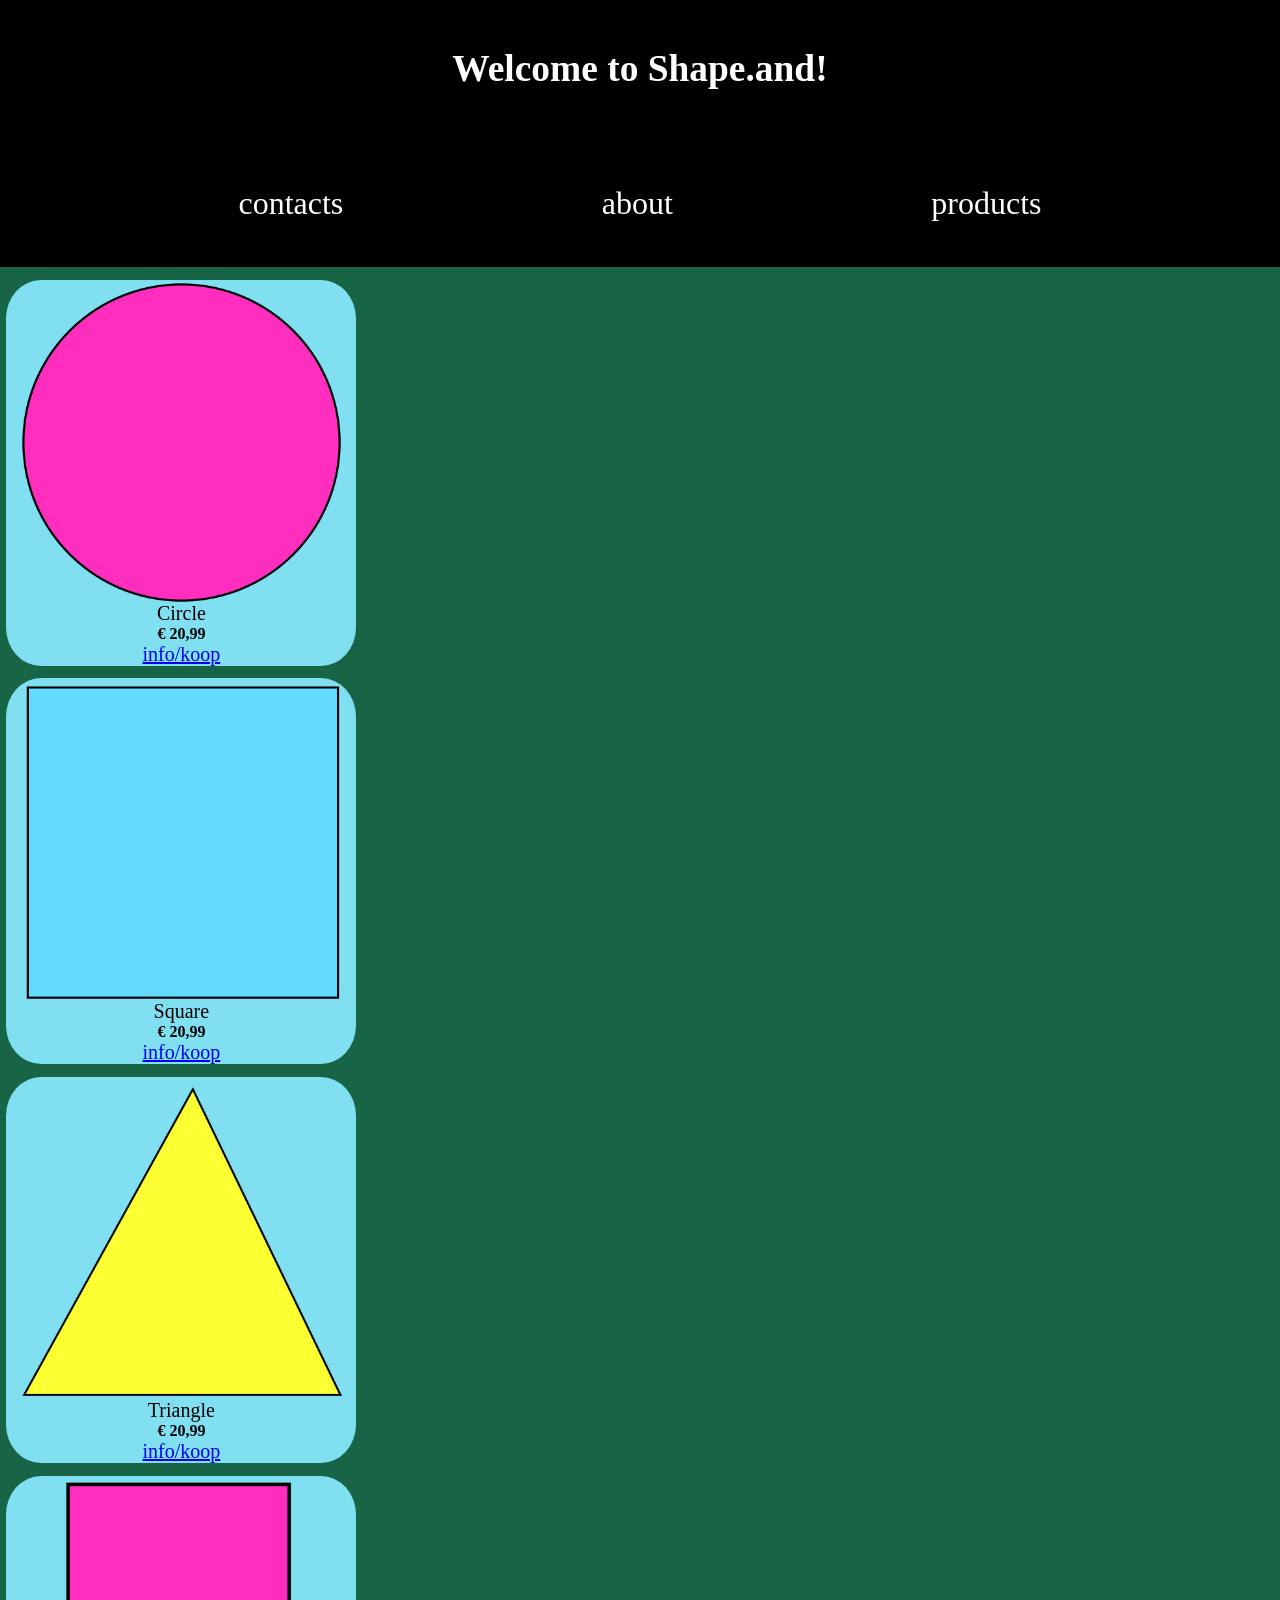
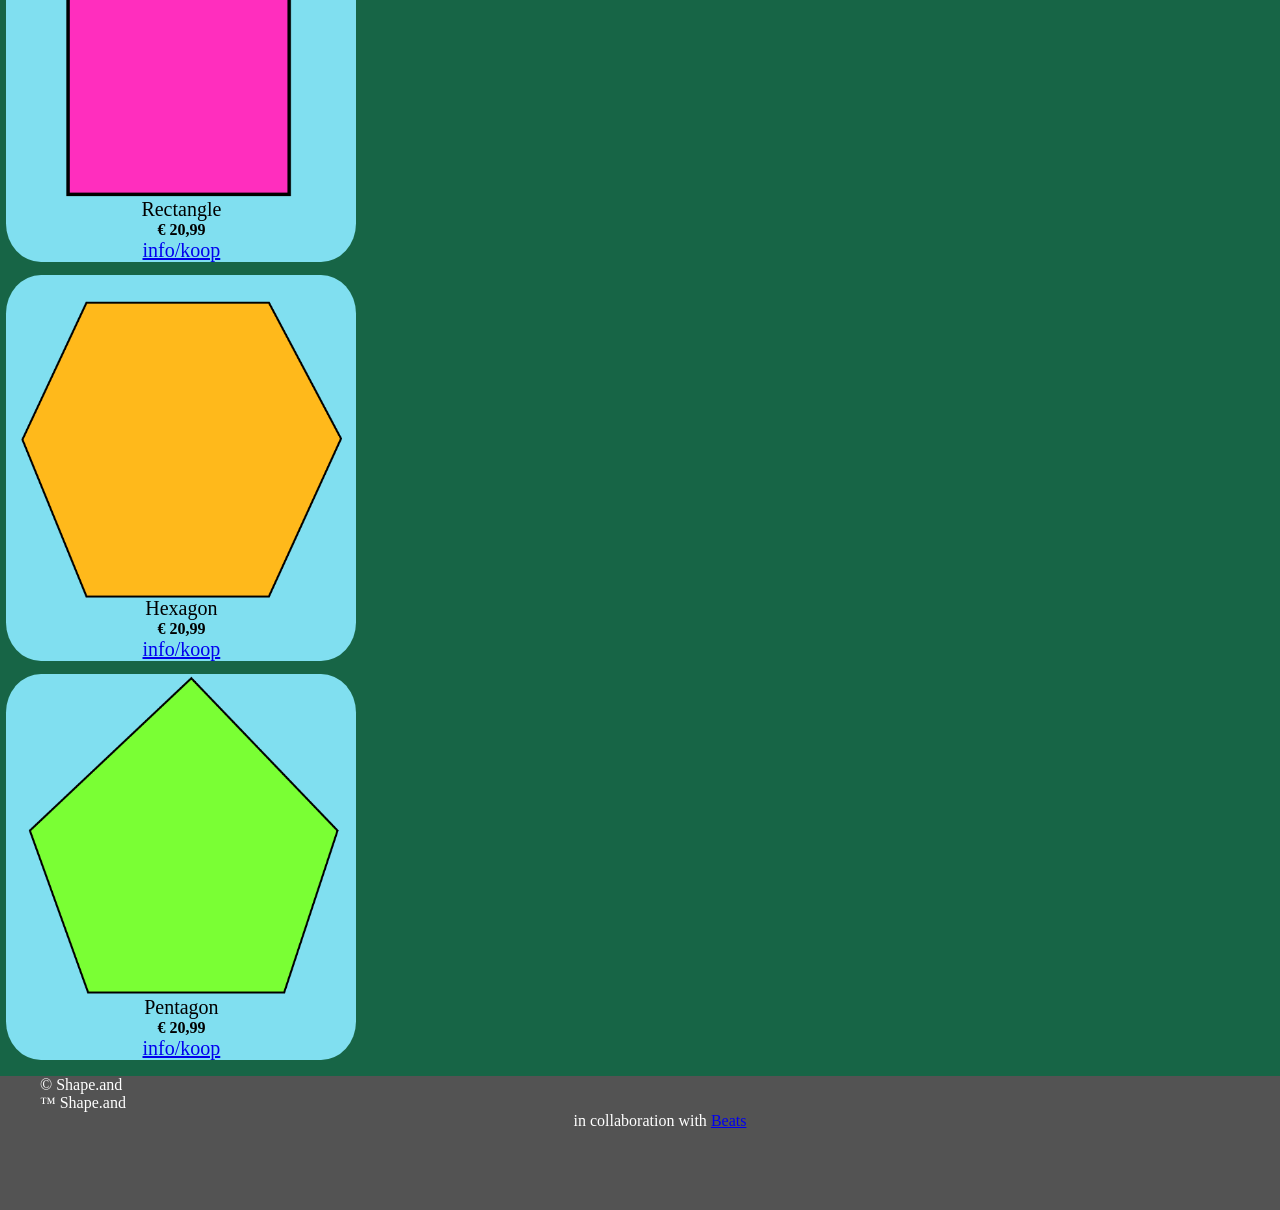
<file: workshops/mijn_webshop/index.html>
<!doctype html>
<html lang="nl">
  <head>
    <meta charset="UTF-8" />
    <meta name="viewport" content="width=device-width, initial-scale=1.0" />
    <title>Shapes.inc</title>
    <link rel="stylesheet" href="style.css" />
  </head>
  <body>
    <div id="container">
      <div id="head">
        <h3>Welcome to Shape.and!</h3>
        <div class="menu">
          <ul>
          <li>contacts </li>
          <li>about </li>
          <li>products </li>
          </ul>
        </div>
      </div>

      <div id="producten">
        <div class="content">
          <img src="images/1x/circle.png" alt="Circle" />
          <div class="name">Circle</div>
          <div class="price">&euro; 20,99</div>
          <div class="info_koop"><a href="detail.html">info/koop</a></div>
        </div>

        <div class="content">
          <img src="images/1x/square.png" alt="Square" />
          <div class="name">Square</div>
          <div class="price">&euro; 20,99</div>
          <div class="info_koop"><a href="detail.html">info/koop</a></div>
        </div>

        <div class="content">
          <img src="images/1x/triangle.png" alt="Circle" />
          <div class="name">Triangle</div>
          <div class="price">&euro; 20,99</div>
          <div class="info_koop"><a href="detail.html">info/koop</a></div>
        </div>

        <div class="content">
          <img src="images/1x/rectangle.png" alt="Circle" />
          <div class="name">Rectangle</div>
          <div class="price">&euro; 20,99</div>
          <div class="info_koop"><a href="detail.html">info/koop</a></div>
        </div>

        <div class="content">
          <img src="images/1x/hexagon.png" alt="Circle" />
          <div class="name">Hexagon</div>
          <div class="price">&euro; 20,99</div>
          <div class="info_koop"><a href="detail.html">info/koop</a></div>
        </div>

        <div class="content">
          <img src="images/1x/pentagon.png" alt="Circle" />
          <div class="name">Pentagon</div>
          <div class="price">&euro; 20,99</div>
          <div class="info_koop"><a href="detail.html">info/koop</a></div>
        </div>

        
        
      </div>

      <div id="footer">
        <ul>
          <!-- if you want to use lists then you need to put li by the text you want to list -->
        <li> &copy; Shape.and</li>
        <li>&trade; Shape.and</li>
        <div class="collab"><li>in collaboration with <a href="#">Beats</a></li></div>
        
      </ul>

      </div>
    </div>
  </body>
</html>
</file>
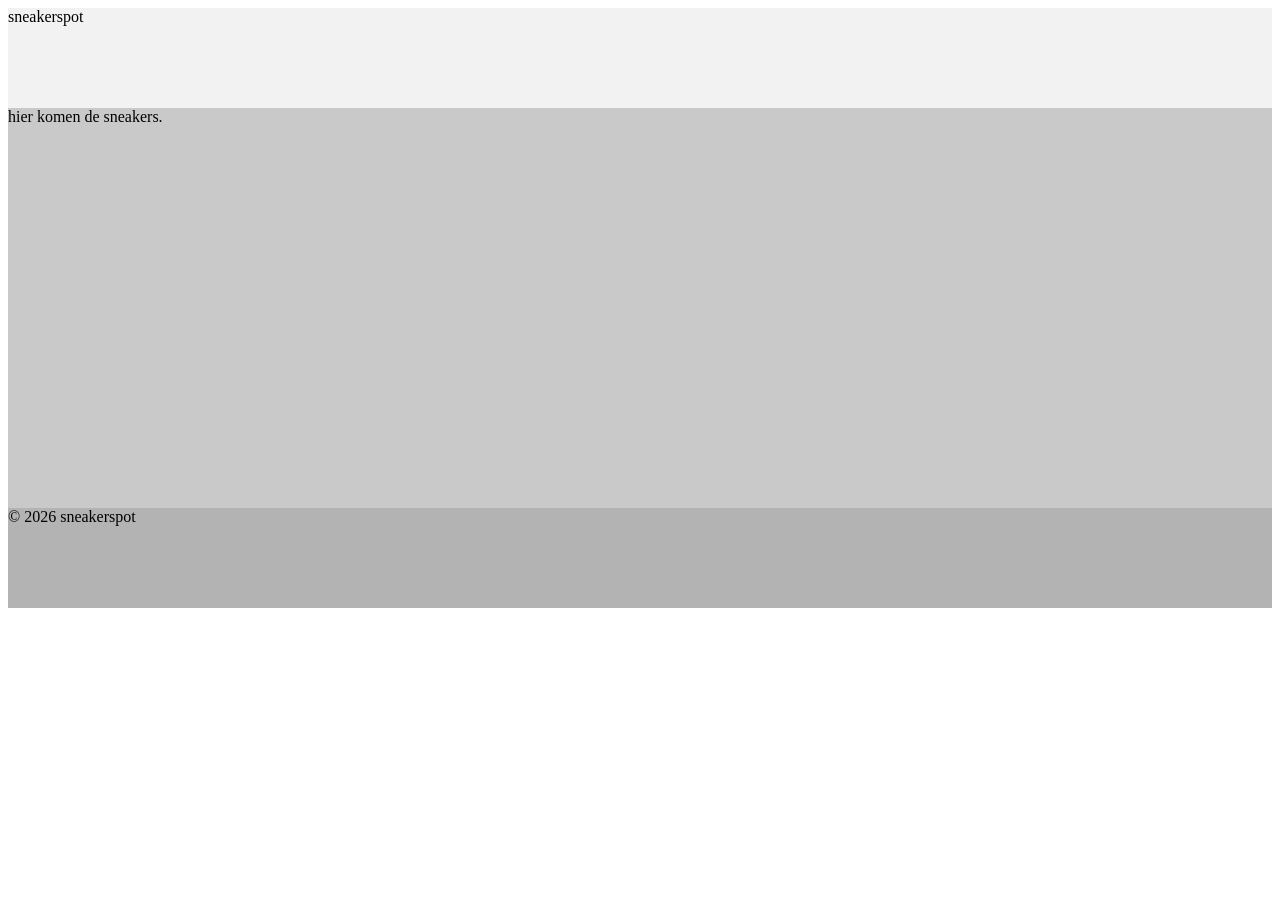
<file: workshops/workshop_3/index.html>
<!DOCTYPE html>
<html lang="nl">

<head>

    <!-- charset is telling the website wich characters set it has to use -->
    <meta charset="UTF-8">
    <!-- meta data is data about data -->
     <!-- the name atribute is to specifie the name of the meta data  -->
      <!-- content gives value to the associated name atribute  -->
    <meta name="viewport" content="width=device-width, initial-scale=1.0">
    <title>Sneakerspot</title>
    <link rel="stylesheet" href="style.css">

</head>

<head>
    <body>
        <div id="container">
            <div id="header">sneakerspot</div> <!-- einde header -->
            <div id="content">hier komen de sneakers.</div> <!-- einde content -->
            <div id="footer">&copy; 2026 sneakerspot</div> <!-- einde footer-->
        </div>
    </body>
</head>
</html>
</file>
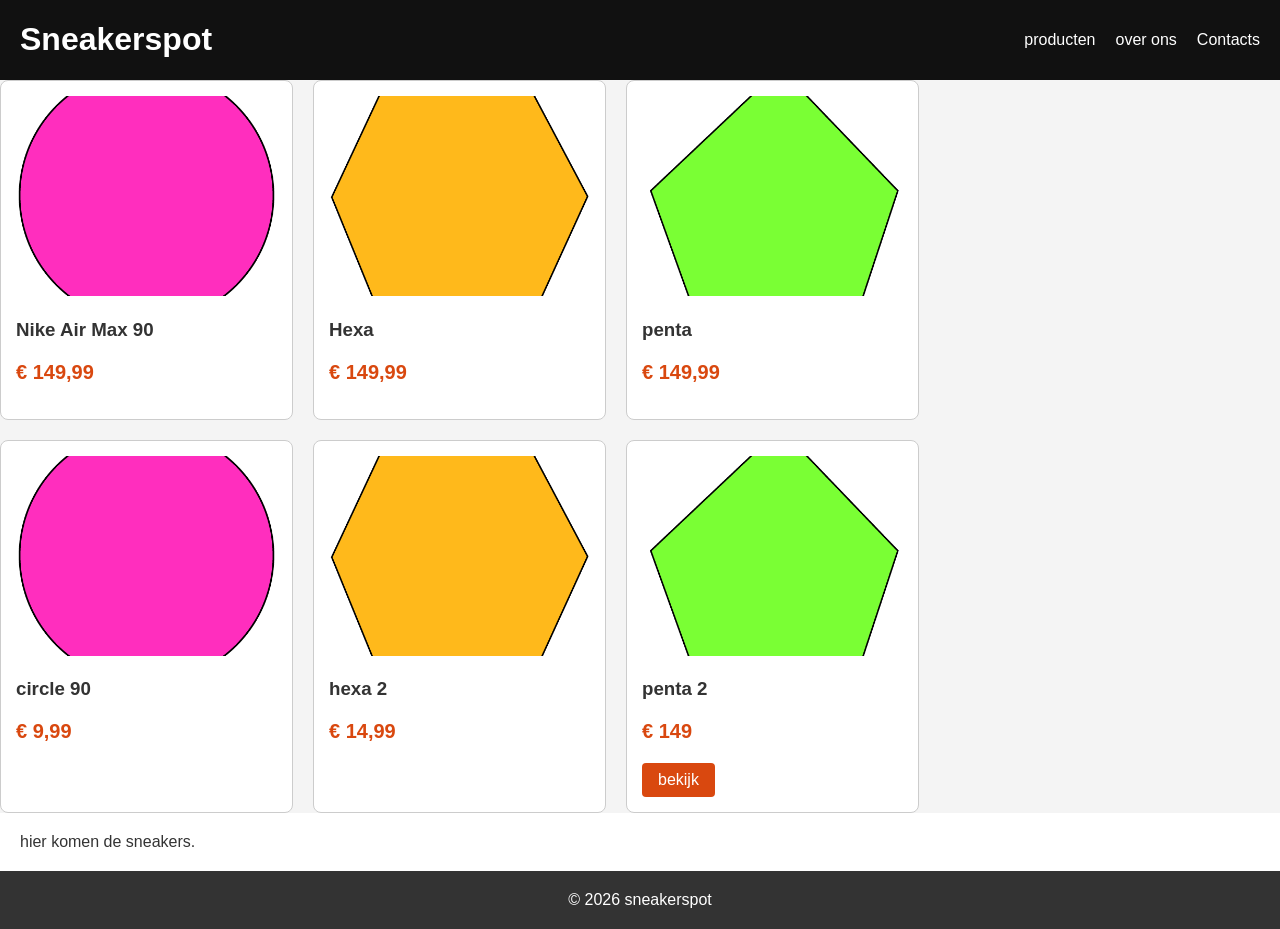
<file: workshops/workshop_6/index.html>
<!DOCTYPE html>
<html lang="nl">

<head>

    <!-- charset is telling the website wich characters set it has to use -->
    <meta charset="UTF-8">
    <!-- meta data is data about data -->
     <!-- the name atribute is to specifie the name of the meta data  -->
      <!-- content gives value to the associated name atribute  -->
    <meta name="viewport" content="width=device-width, initial-scale=1.0">
    <title>Sneakerspot</title>
    <link rel="stylesheet" href="style.css">

</head>

<head>
    <body>

        <div id="header">
            <h1>Sneakerspot</h1>
            <ul id="menu">
                <li><a href="voorbeeld.html">producten</a></li>
                <li><a href="#"></a>over ons</li>
                <li><a href="#"></a>Contacts</li>
            </ul>
        </div> <!-- einde header -->

        <div class="container">

             

              <div class="product">
        <img src="images/1x/circle.png" alt="Nike Air Max 90">
        <h3>Nike Air Max 90</h3>
        <p class="prijs">&euro; 149,99</p>
    </div>

      <div class="product">
        <img src="images/1x/hexagon.png" alt="Nike Air Max 90">
        <h3>Hexa</h3>
        <p class="prijs">&euro; 149,99</p>
    </div>

      <div class="product">
        <img src="images/1x/pentagon.png" alt="Nike Air Max 90">
        <h3>penta</h3>
        <p class="prijs">&euro; 149,99</p>
    </div>

     <div class="product">
        <img src="images/1x/circle.png" alt="Nike Air Max 90">
        <h3>circle  90</h3>
        <p class="prijs">&euro; 9,99</p>
    </div>

      <div class="product">
        <img src="images/1x/hexagon.png" alt="Nike Air Max 90">
        <h3>hexa 2</h3>
        <p class="prijs">&euro; 14,99</p>
    </div>

      <div class="product">
        <img src="images/1x/pentagon.png" alt="Nike Air Max 90">
        <h3>penta 2</h3>
        <p class="prijs">&euro; 149</p>
        <a href="voorbeeld.html" class="knop">bekijk</a>
    </div>

           
        
        </div>
    <div id="content">hier komen de sneakers.</div> <!-- einde content -->
            <div id="footer">&copy; 2026 sneakerspot</div> <!-- einde footer-->

    </body>
</head>
</html>
</file>
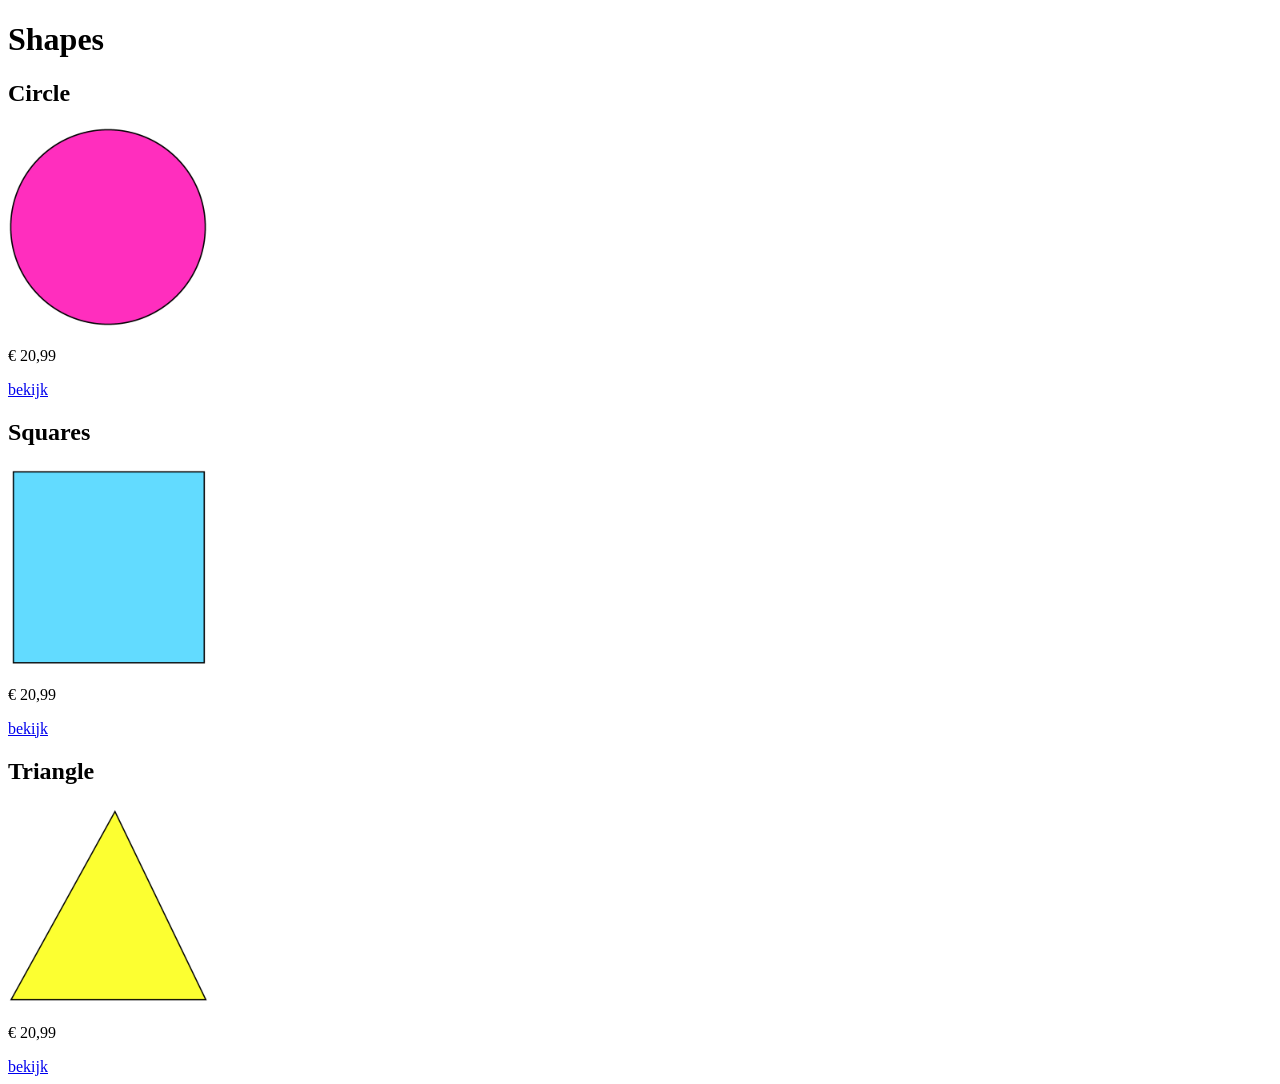
<file: workshops/workshops_2/index.html>
<!DOCTYPE html>
<html lang="nl">
<head>
    <meta charset="UTF-8">
    <meta name="viewport" content="width=device-width, initial-scale=1.0">
    <title>Shapes</title>
</head>
<body>

    <h1>Shapes</h1>

    <h2>Circle</h2>
    <img src="images/1x/circle.png" alt="Circle"width="200">
    <!-- bij de euro hier is een & symbol volgd met de woord euro -->
     <!-- dit denk ik maakt het zodat het euro symbol komt te voren -->
    <p>&euro; 20,99</p>
    <a href="detail.html">bekijk</a>

    <h2>Squares</h2>
    <img src="images/1x/square.png" alt="Square"width="200">
    <p>&euro; 20,99</p>
    <a href="detail.html">bekijk</a>

    <h2>Triangle</h2>
    <img src="images/1x/triangle.png" alt="Triangle"width="200">
    <p>&euro; 20,99</p>
    <a href="detail.html">bekijk</a>
</body>
</html>
</file>
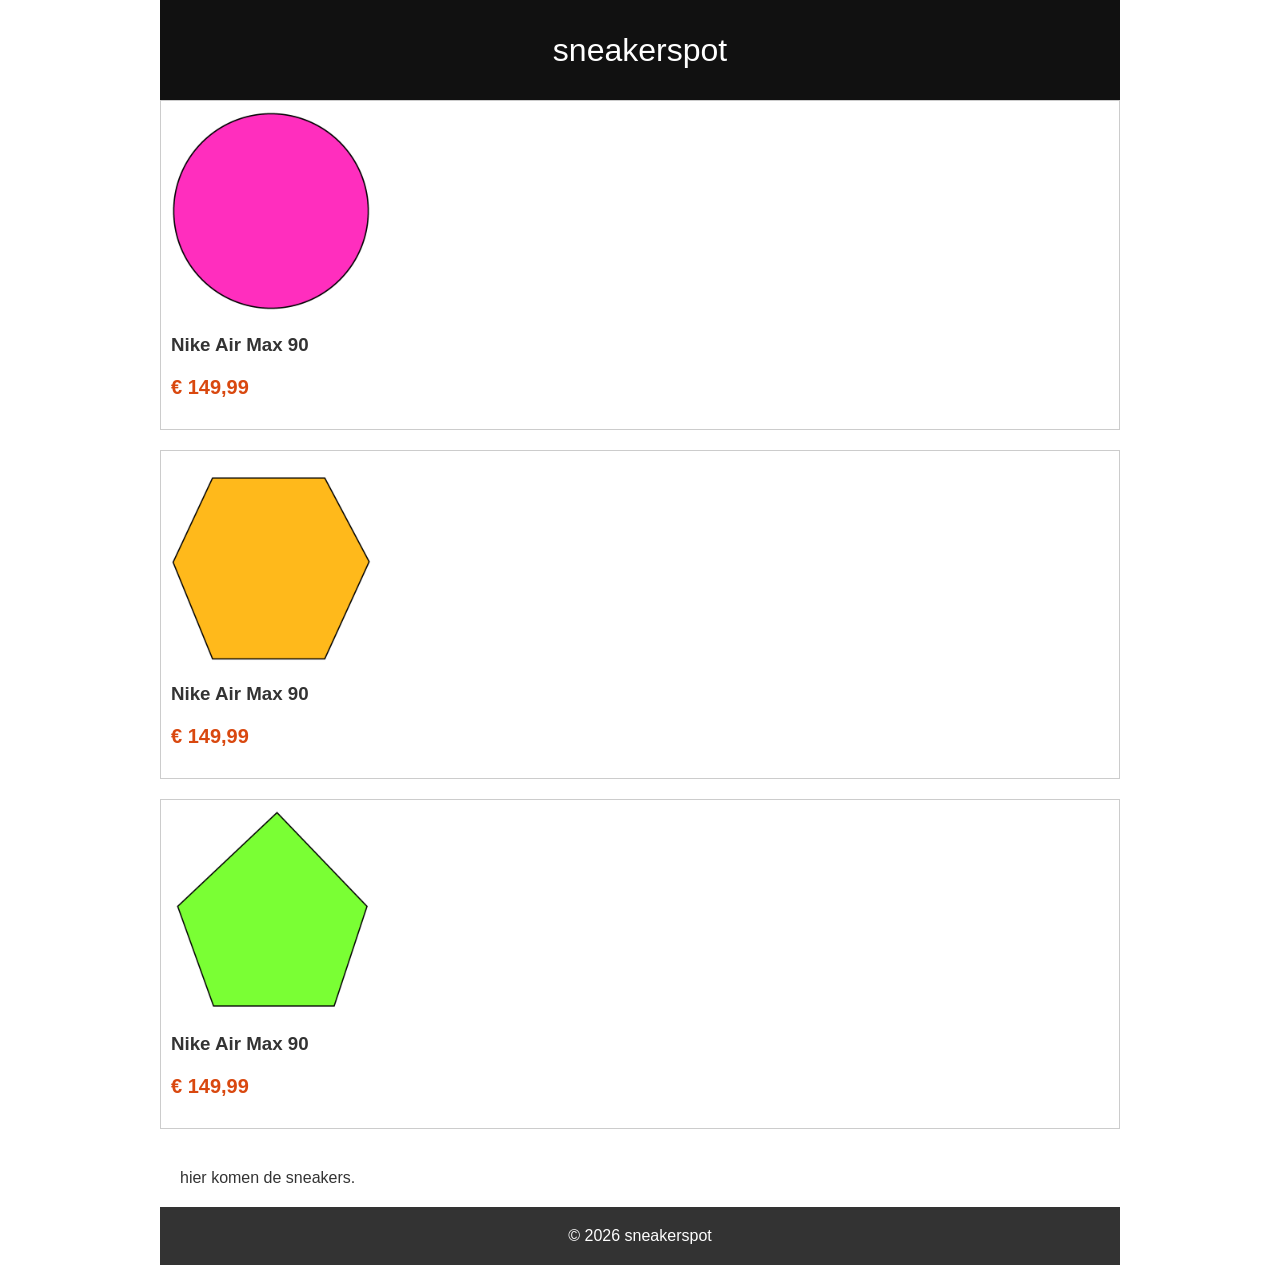
<file: workshops/workshop_4/tweede edities/index.html>
<!DOCTYPE html>
<html lang="nl">

<head>

    <!-- charset is telling the website wich characters set it has to use -->
    <meta charset="UTF-8">
    <!-- meta data is data about data -->
     <!-- the name atribute is to specifie the name of the meta data  -->
      <!-- content gives value to the associated name atribute  -->
    <meta name="viewport" content="width=device-width, initial-scale=1.0">
    <title>Sneakerspot</title>
    <link rel="stylesheet" href="style.css">

</head>

<head>
    <body>
        <div id="container">

             <div id="header">sneakerspot</div> <!-- einde header -->

              <div class="product">
        <img src="images/1x/circle.png" alt="Nike Air Max 90" width="100px">
        <h3>Nike Air Max 90</h3>
        <p class="prijs">&euro; 149,99</p>
    </div>

      <div class="product">
        <img src="images/1x/hexagon.png" alt="Nike Air Max 90" width="100px">
        <h3>Nike Air Max 90</h3>
        <p class="prijs">&euro; 149,99</p>
    </div>

      <div class="product">
        <img src="images/1x/pentagon.png" alt="Nike Air Max 90" width="100px">
        <h3>Nike Air Max 90</h3>
        <p class="prijs">&euro; 149,99</p>
    </div>

           
            <div id="content">hier komen de sneakers.</div> <!-- einde content -->
            <div id="footer">&copy; 2026 sneakerspot</div> <!-- einde footer-->
        </div>
    </body>
</head>
</html>
</file>
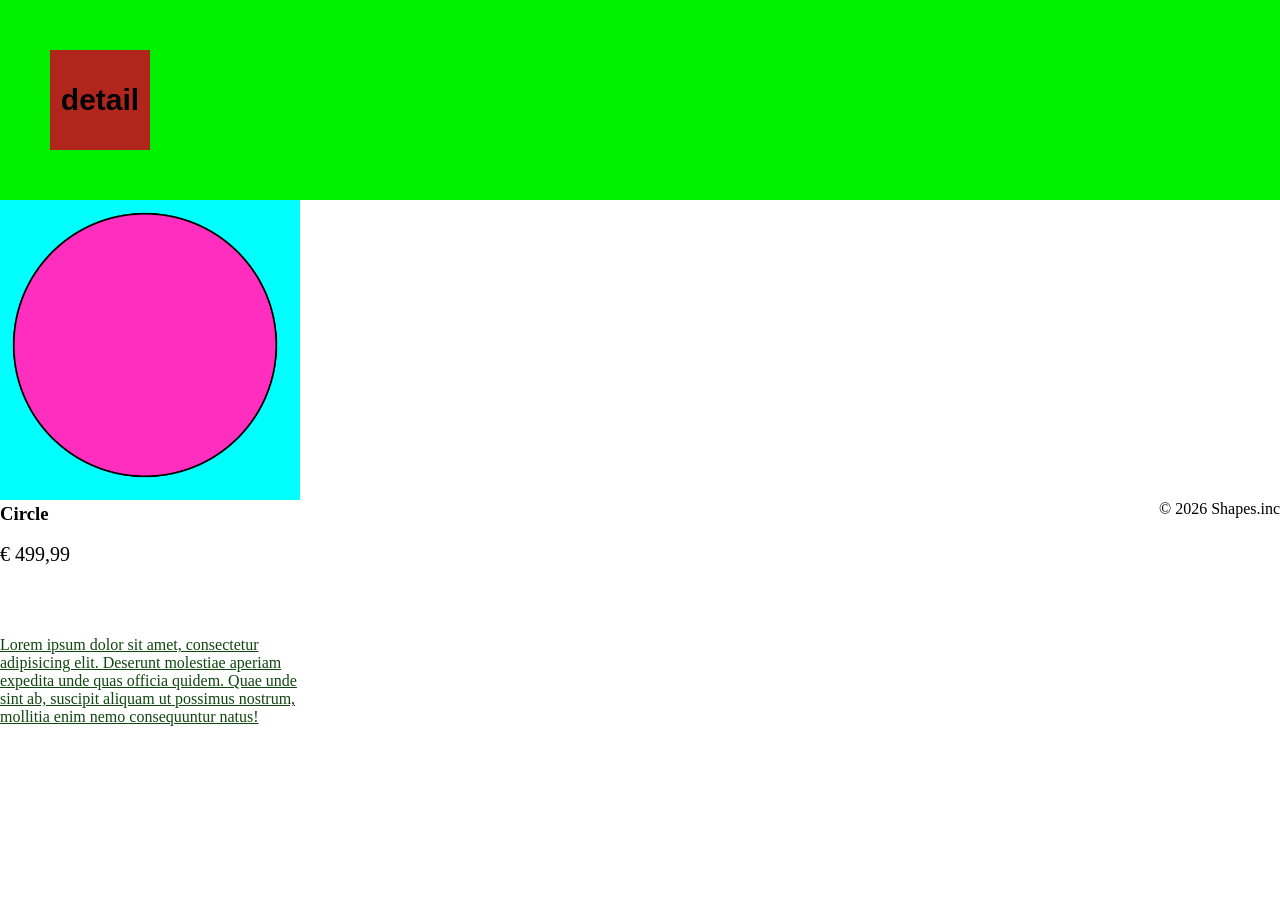
<file: workshops/workshop_3/detail2.html>
<!DOCTYPE html>
<html lang="en">
<head>
    <meta charset="UTF-8">
    <meta name="viewport" content="width=device-width, initial-scale=1.0">
    <title>Document</title>
    <link rel="stylesheet" href="style2.css">
</head>
<body>
    <div id="header">
        <div id="logo">detail</div>
    </div>
    
    <div id="content">
        <img src="circle.png" alt="Circle" width="100">
        <h3>Circle</h3>
        <span>&euro; 499,99</span>
        <a href="example2.html">Lorem ipsum dolor sit amet, consectetur adipisicing elit. Deserunt molestiae aperiam expedita unde quas officia quidem. Quae unde sint ab, suscipit aliquam ut possimus nostrum, mollitia enim nemo consequuntur natus!</a>
    </div>
    <div id="footer_detail2">&copy; 2026 Shapes.inc</div>
</body>
</html>
</file>
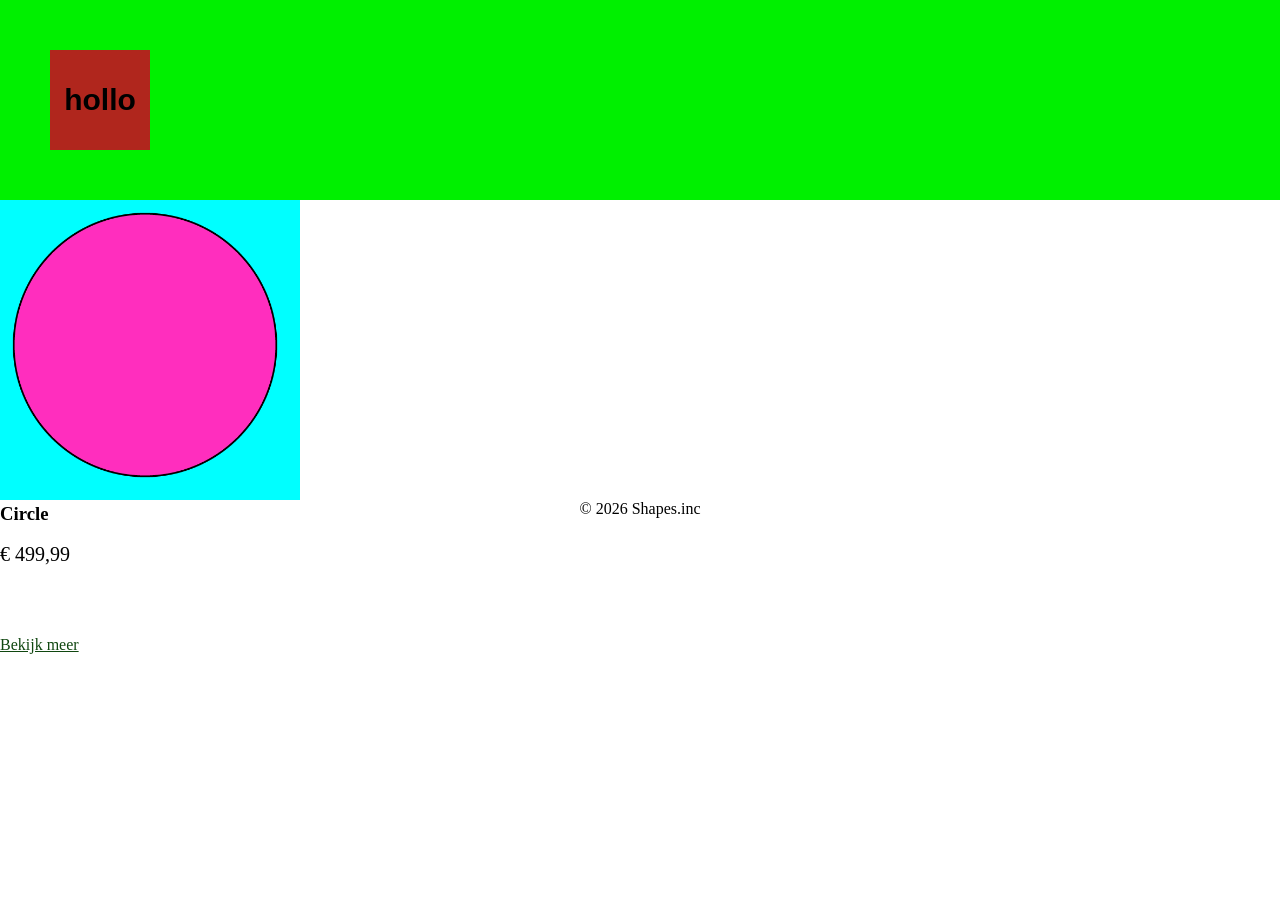
<file: workshops/workshop_3/example2.html>
<!DOCTYPE html>
<html lang="nl">
<head>
    <meta charset="UTF-8">
    <meta name="viewport" content="width=device-width, initial-scale=1.0">
    <title>example2</title>
    <link rel="stylesheet" href="style2.css">
</head>
<body>
    <div id="header">
        <div id="logo">hollo</div>
    </div>
    
    <div id="content">
        <img src="circle.png" alt="Circle" width="100">
        <h3>Circle</h3>
        <span>&euro; 499,99</span>
        <a href="detail2.html">Bekijk meer</a>
    </div>
    <div id="footer">&copy; 2026 Shapes.inc</div>
</body>
</html>
</file>
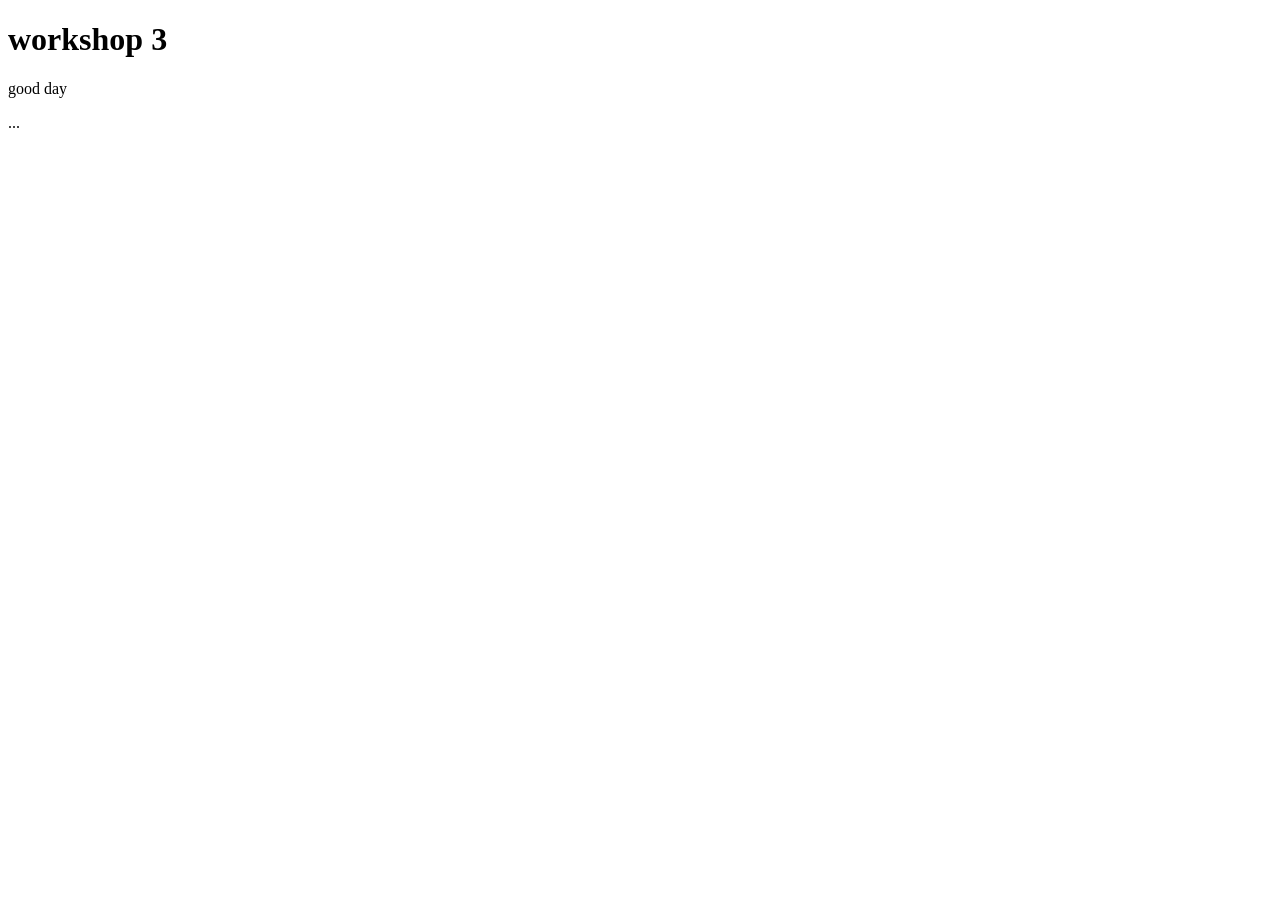
<file: workshops/workshop_3/voorbeeld.html>
<!DOCTYPE html>
<html lang="nl">
<head>
    <meta charset="UTF-8">
    <meta name="viewport" content="width=device-width, initial-scale=1.0">
    <title>workshop_3</title>
</head>
<body>

    <h1>workshop 3</h1>
    <p>good day</p>

  <!-- div zijn lege doosjes van informatie, ze worden zichtbaar als ze informatie krijgen -->
   <!-- je kan er het atribuut id geven voor een unieke naam en word gebruikt later voor CSS -->
   <!-- belangerijke mededeling is dat id mag alleen 1 keer voorkomen op een pagina -->
   <div id="header">...</div>    

</body>
</html>
</file>
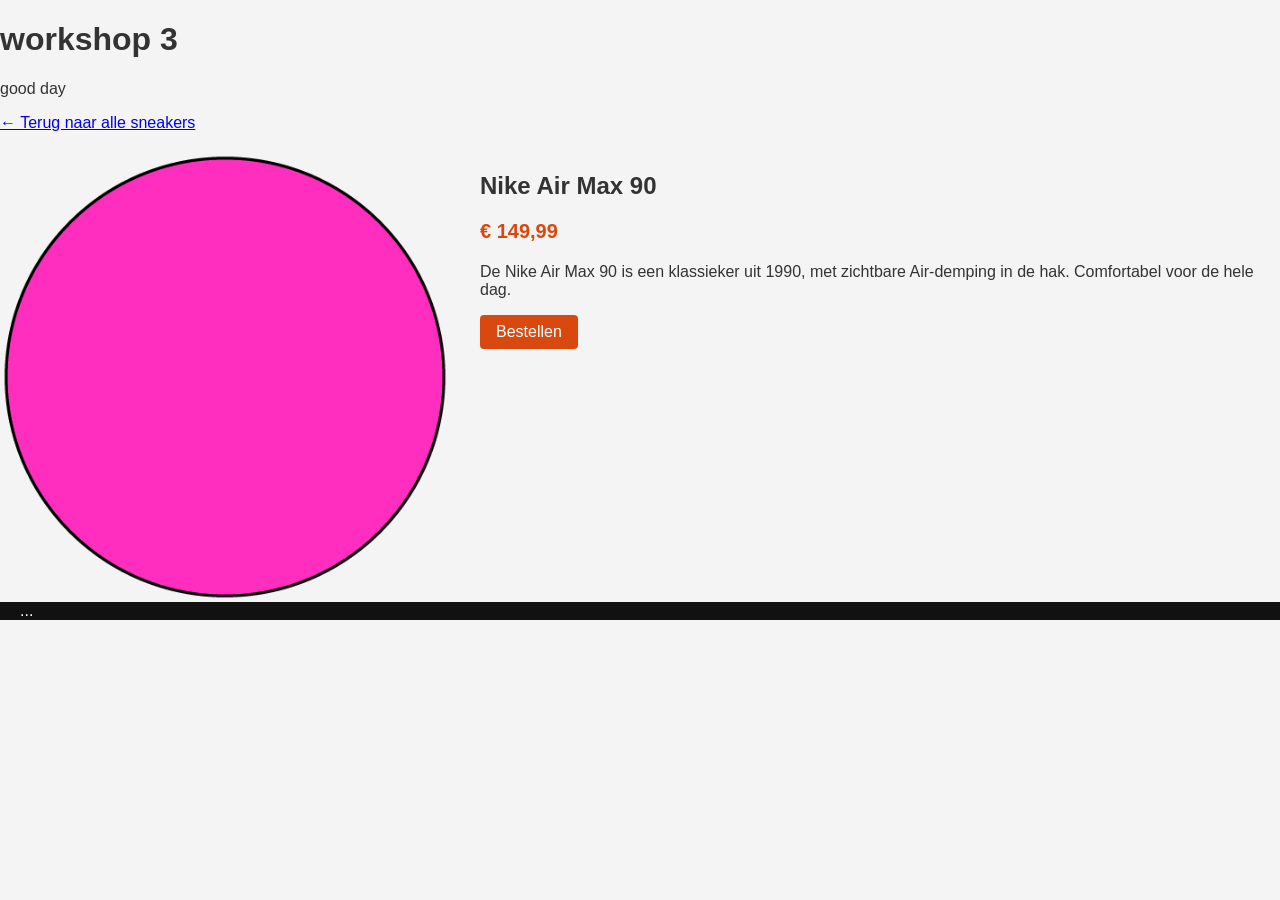
<file: workshops/workshop_6/voorbeeld.html>
<!DOCTYPE html>
<html lang="nl">
<head>
    <meta charset="UTF-8">
    <meta name="viewport" content="width=device-width, initial-scale=1.0">
    <title>workshop_3</title>
    <link rel="stylesheet" href="style.css">
</head>
<body>

    <h1>workshop 3</h1>
    <p>good day</p>

    <a href="index.html">&larr; Terug naar alle sneakers</a>

<div class="detail">
    <img src="images/1x/circle.png" alt="circle">
    <div class="info">
        <h2>Nike Air Max 90</h2>
        <p class="prijs">&euro; 149,99</p>
        <p>De Nike Air Max 90 is een klassieker uit 1990, met zichtbare Air-demping in de hak. Comfortabel voor de hele dag.</p>
        <a href="bestellen.html" class="knop">Bestellen</a>
    </div>
</div>
    

  <!-- div zijn lege doosjes van informatie, ze worden zichtbaar als ze informatie krijgen -->
   <!-- je kan er het atribuut id geven voor een unieke naam en word gebruikt later voor CSS -->
   <!-- belangerijke mededeling is dat id mag alleen 1 keer voorkomen op een pagina -->
   <div id="header">...</div>    

</body>
</html>
</file>
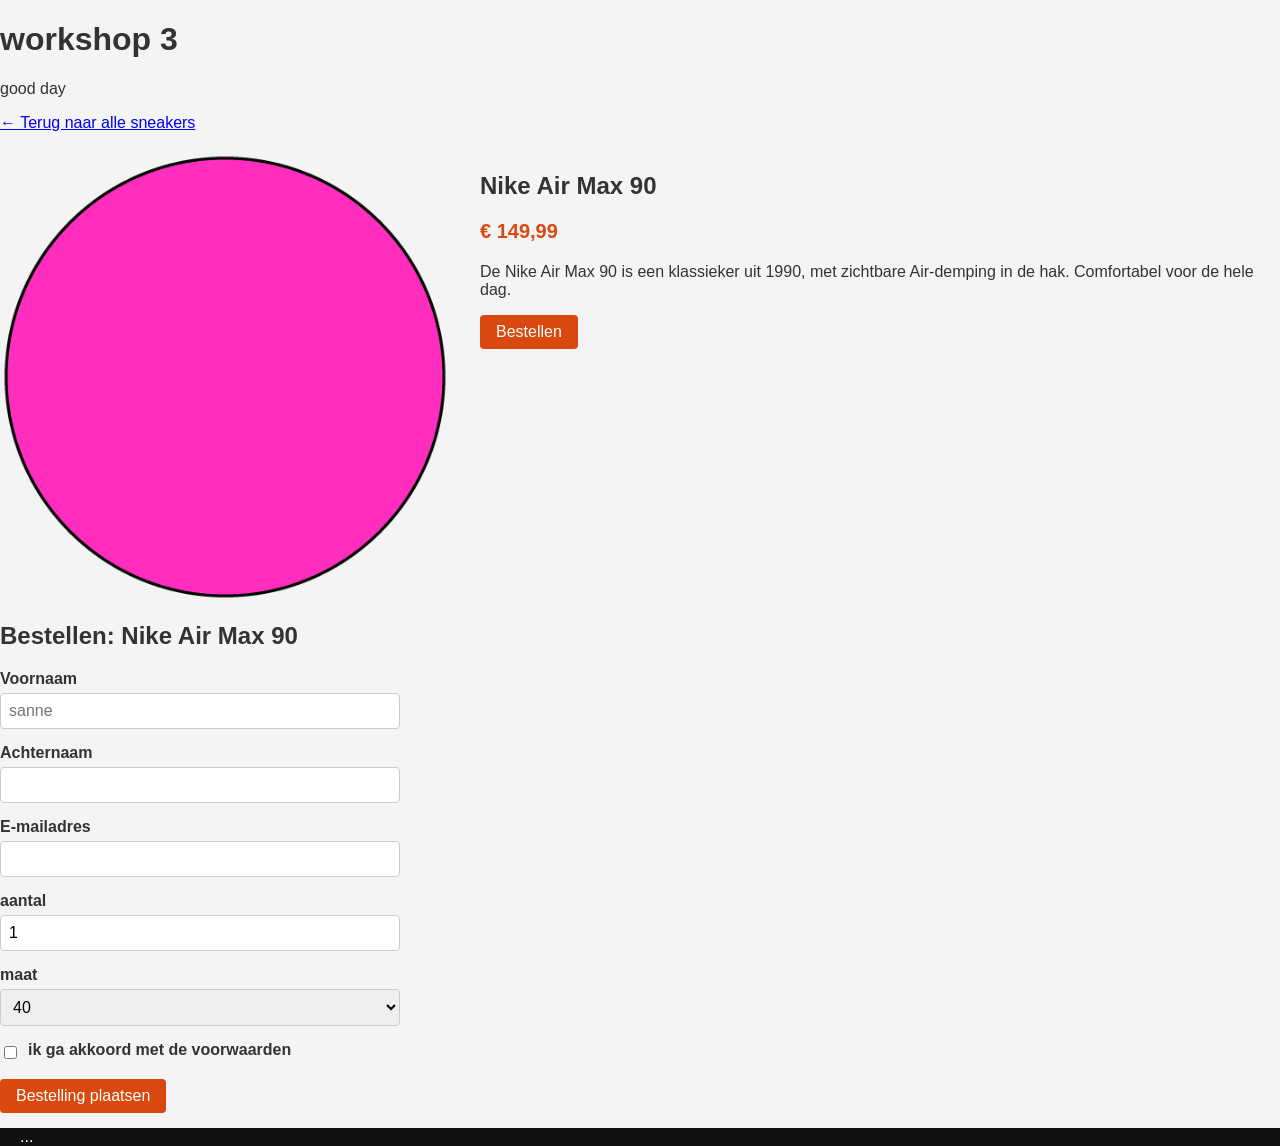
<file: workshops/workshop_7/bestellen.html>
<!DOCTYPE html>
<html lang="nl">
<head>
    <meta charset="UTF-8">
    <meta name="viewport" content="width=device-width, initial-scale=1.0">
    <title>workshop_3</title>
    <link rel="stylesheet" href="style.css">
</head>
<body>

    <h1>workshop 3</h1>
    <p>good day</p>

    <a href="index.html">&larr; Terug naar alle sneakers</a>

<div class="detail">
    <img src="images/1x/circle.png" alt="circle">
    <div class="info">
        <h2>Nike Air Max 90</h2>
        <p class="prijs">&euro; 149,99</p>
        <p>De Nike Air Max 90 is een klassieker uit 1990, met zichtbare Air-demping in de hak. Comfortabel voor de hele dag.</p>
        <a href="bestellen.html" class="knop">Bestellen</a>
    </div>
</div>


<h2>Bestellen: Nike Air Max 90</h2>

<form class="formulier">
<div class="veld">
    <label for="voornaam">Voornaam</label>
    <input type="text" id="voornaam" name="voornaam" placeholder="sanne" required>
</div>

<div class="veld">
    <label for="achternaam">Achternaam</label>
    <input type="text" name="achternaam" id="achternaam" required>
</div>

<div class="veld">
    <label for="email">E-mailadres</label>
    <input type="email" name="email" id="email" required>
</div>

<div class="veld">
    <label for="aantal">aantal</label>
    <input type="number" name="aantal" id="aantal" min="1" max="10" value="1" required>
</div>

<div class="veld">
    <label for="maat">maat</label>
    <select name="maat" id="maat">
        <option value="40">40</option>
        <option value="41">41</option>
        <option value="42">42</option>
        <option value="43">43</option>
        <option value="44">44</option>
    </select>
</div>

<div class="veld vinkje">
    <input type="checkbox" id="voorwaarden" name="voorwaarden" required>
    <label for="voorwaarden">ik ga akkoord met de voorwaarden</label>
</div>
<input type="submit" value="Bestelling plaatsen" class="knop">
<div class="veld vinkje"></div>



</form>
    

  <!-- div zijn lege doosjes van informatie, ze worden zichtbaar als ze informatie krijgen -->
   <!-- je kan er het atribuut id geven voor een unieke naam en word gebruikt later voor CSS -->
   <!-- belangerijke mededeling is dat id mag alleen 1 keer voorkomen op een pagina -->
   <div id="header">...</div>    

</body>
</html>
</file>
<file: workshops/mijn_webshop/style.css>
#head {
    background-color:#000000 ;
    display: flex;
    flex-direction: column;
    justify-content: space-evenly;
    color: #ffffff;
    /* text align makes it so that the text is aligned with something */
    text-align: center;
    /* line height controls the "Y" position of the text */
    line-height: 200%;
    font-size: 200%;
    font-family: "Comic Sans MS" , "Comic Sans" , cursive;;
    
}

.menu {
    display: flex;
    color: #ffffff;
    flex-wrap: wrap;
    
}

.menu ul{
    list-style: none;
    display: flex;
    flex-wrap: wrap;
    flex-direction: row;
    justify-content: center;
    justify-content: space-evenly;
    gap: 20px;
    width: 100%; 
    padding-left: 0px;
    /* padding-bottom: 5%; */
}

body {
    background-color: #176546;

    /* hier is dat de website automatisch padding en margin geeft  */
    padding: 0px;
    margin: 0px;
    font-family: "Comic Sans MS" , "Comic Sans" , cursive;
    
}

#footer {

    width: auto;
    height: auto;
    background-color: #535353;
    color: #ffffff;
    padding-bottom: 5%;
}

#footer ul {
    list-style: none;
}

.collab {
    text-align: center;
}

.content {
    height: auto;
    width: 350px;
    background-color: #80dff0;
    margin-left: 0.5%;
    margin-top: 1%;
    border-radius: 10%;
}


/* hier zorgt ervoor dat de producten van de website in order en netjes op een grid zijn. */
.producten {

     display:flex;
    flex-wrap: wrap;
    gap: 5%;
    justify-content: center; 

    /* dit hier was de vorige versie */
    /* display: grid;
    grid-template-columns: auto auto auto;  */
}

@media (max-width: 600px) {
    #producten {
        grid-template-columns: auto;
    }
}

.content {
    background-color: #80dff0;
}

.content img {
    height: 325px;
    margin-left: 3.5%;
    text-align: center;
}

.name {
    font-size: 20px;
    font-family:"Comic Sans MS" , "Comic Sans" , cursive;
    text-align: center;
    margin-top: -2%;
}

.info_koop {
    font-family:"Comic Sans MS" , "Comic Sans" , cursive;
    font-size: 20px;
    text-align: center;
}

.price {
    font-family:"Comic Sans MS" , "Comic Sans" , cursive;
    font-weight: bold;
    text-align: center;
}



/* hier is de style voor detail.html */

#head_detail {
        background-color:#000000 ;
    display: flex;
    flex-direction: column;
    justify-content: space-evenly;
    color: #ffffff;
    /* text align makes it so that the text is aligned with something */
    text-align: center;
    /* line height controls the "Y" position of the text */
    line-height: 125%;
    font-size: 100%;
    font-family: "Comic Sans MS" , "Comic Sans" , cursive;;
}



#return a {

    background-color: #000000;
    color: #80f0dd;
    font-family: "Comic Sans MS" , "Comic Sans" , cursive; ;
    font-size: 240%;
}

#content_detail{
    background-color: #80dff0;
    margin: 1%;
    display: flex;
    justify-content: center;
    border-radius: 10%;
}

#content_detail img {
    height: 100%;
}


#product_detail {
    display: grid;
    grid-template-columns: 50% 50%;
}

@media (max-width: 600px) {
    #product_detail {
        grid-template-columns: auto;
    }

}


#info {
    color: #ffffff;
    margin-top: 50px;
    font-size: 50px;
    font-family: "Comic Sans MS" , "Comic Sans" , cursive;
    text-align: center;
    
}

#info h2 {
    font-size: 50%;
}

#buy {
    font-size: 50%;
    font-family: "Comic Sans MS" , "Comic Sans" , cursive;
    font-weight: bolder;
}


/* bestell pagina */

.formulier {
    max-width: 400px;
    color: #ffffff;
}

.veld {
    margin-bottom: 15px;
}

.veld label {
    display: block;
    margin-bottom: 5px;
    font-weight: bold;
}

.veld input,
.veld select {
    width: 100%;
    padding: 8px;
    border: 1px solid #cccccc;
    border-radius: 4px;
    font-size: 16px;
}

.vinkje {
    display: flex;
    gap: 8px;
    align-items: center;
}

.vinkje input {
    width: auto;
}

input.knop {
    border: none;
    font-size: 16px;
    cursor: pointer;
}
</file>
<file: workshops/workshop_3/style.css>
/* css is a difrent thing */
/* first you select you thing (in this case #header) */
/* then you chose the specific thing you want to change (in this case backround color) */
/* then you change the value  */
#header {
    background-color: #f2f2f2;
    height: 100px;
}

#content{
    background-color: #c9c9c9;
    height: 400px;
}

#footer {
    background-color: #b3b3b3;
    height: 100px;
}
</file>
<file: workshops/workshop_6/style.css>
/* css is a difrent thing */
/* first you select you thing (in this case #header) */
/* then you chose the specific thing you want to change (in this case backround color) */
/* then you change the value  */

/* Alle blokken: padding telt mee in de breedte */
* {
    box-sizing: border-box;
}

#header {
    background-color: #111111;
    color: #ffffff;
    padding: 0 20px;
    display: flex;
    justify-content: space-between;
    align-items: center;
}

/* dit hier control het menu van de lijsten */
#menu {
    display: flex;
    gap: 20px;
    /* list style none zorgt ervoor dat de list geen bolletjes hebt */
    list-style: none; 
}

#menu a {
    color: #ffffff;
    text-decoration: none;
}

/* class en id  */
/* id gebruik je een keer op een pagina en voor vaste blokken */
/* class gebruik je meerdere keren en gebruik je voor dingen die meerdere keren komen */

/* body is een een exepction voor calling it */
body {
    font-family: Arial, Helvetica, sans-serif;
    color: #333333;
    margin: 0px;
    background-color: #f4f4f4;
}

.container {
    display: flex;
    flex-wrap: wrap;
    gap: 20px; 
    width: 960px;
}

/* voor class gebruik je een . (punt) */
.product{
    /* border maakt een border omheen de blok */

    width: 293px;
    
 border: 1px solid #cccccc;

 border-radius: 8px;

 /* padding is de ruimte om de inhoud en binnen een blok en word gekleurd */
 /* oh en ook wanneer je meeteld de pixels van padding telt elke kant die je zegt */
 /* voorbeeld is dat een blok 100 px is, als je 10 px padding erbij doet dan word het 120 px  */
 padding: 15px; 

 background-color: #ffffff;
 /* margin is buiten de padding en blok en heeft geen kleur  */
 /* margin bottom betekend dat het geeft ruimte aan de bodem  */

 /* margin-bottom: 20px; */
}

.product img{
    width: 100%;
    height: 200px;
    object-fit: cover;
    border-radius: 4px;
}

.prijs {
    color: #d9480f;
    font-weight: bold;
    font-size: 20px;
}

.knop {
    display: inline-block;
    background-color: #d9480f;
    color: #ffffff;
    padding: 8px 16px;

    /*border radius rond af de padding */
    border-radius: 4px;
    /* text decoration verwijdert de lijn onder de anchor  */
    text-decoration: none;
}

/* je kan hover gebruiken na dat je div roept */
.knop:hover{
    background-color: #b33c0c;
}

.detail {
    display: flex;
    gap: 30px;
    margin-top: 20px;
}

.detail img {
    width: 450px;
    border-radius: 8px;
}

#container {
    width: 960px;
    /* dit maakt het zodat het producten in het midden van het website komen */
    margin: 0 auto; 
}
#content{
    background-color: #ffffff;
    /* padding is dan 20 px om elke kant (boven, beneden , recht, links) binnen het blok */
    padding: 20px;
}

#footer {
    background-color: #333333;
    color: #ffffff;
    /* het is beter om met padding te doen vanwege dat het automatisch zichzelf verhoogt */
    padding: 20px;
    text-align: center;
}
</file>
<file: workshops/workshop_4/tweede edities/style.css>
/* css is a difrent thing */
/* first you select you thing (in this case #header) */
/* then you chose the specific thing you want to change (in this case backround color) */
/* then you change the value  */
#header {
    background-color: #111111;
    height: 100px;
    color: #ffffff;
    text-align: center;
    font-size: 32px;
    line-height: 100px;
}

/* class en id  */
/* id gebruik je een keer op een pagina en voor vaste blokken */
/* class gebruik je meerdere keren en gebruik je voor dingen die meerdere keren komen */

/* body is een een exepction voor calling it */
body {
    font-family: Arial, Helvetica, sans-serif;
    color: #333333;
    margin: 0px;
}

.container {
    display: flex;
    gap: 20px;
}

/* voor class gebruik je een . (punt) */
.product{
    /* border maakt een border omheen de blok */
 border: 1px solid #cccccc;
 /* padding is de ruimte om de inhoud en binnen een blok en word gekleurd */
 /* oh en ook wanneer je meeteld de pixels van padding telt elke kant die je zegt */
 /* voorbeeld is dat een blok 100 px is, als je 10 px padding erbij doet dan word het 120 px  */
 padding: 10px; 
 /* margin is buiten de padding en blok en heeft geen kleur  */
 /* margin bottom betekend dat het geeft ruimte aan de bodem  */
 margin-bottom: 20px;
}

.product img{
    width: 200px;
}

.prijs {
    color: #d9480f;
    font-weight: bold;
    font-size: 20px;
}

#container {
    width: 960px;
    /* dit maakt het zodat het producten in het midden van het website komen */
    margin: 0 auto; 
}
#content{
    background-color: #ffffff;
    /* padding is dan 20 px om elke kant (boven, beneden , recht, links) binnen het blok */
    padding: 20px;
}

#footer {
    background-color: #333333;
    color: #ffffff;
    /* het is beter om met padding te doen vanwege dat het automatisch zichzelf verhoogt */
    padding: 20px;
    text-align: center;
}
</file>
<file: workshops/workshop_3/style2.css>
#header {
    background-color: #00f000;
    height: 200px;
}

#logo {
    background-color: #b0261d;
    height: 100px;
    width: 100px;
    text-align: center;
    line-height: 100px;
    margin-left: 50px;
    margin-top: 50px;
    display: inline-block;
    font-size: 30px;
    font-weight: bold;
    font-family: sans-serif;
}

body {
    padding: 0px;
    margin: 0px;
}

#content {
    background-color: cyan;
    width: 300px;
    height: 300px;
}

/* you can also specifie wich part of the code you want to change */
#content img {
    width: 90%;
    margin-top: 10px;
    margin-left: 10px;
}

#content a {
    display: block;
    color: #104710;
    margin-top: 20px;
    padding-top: 50px;
}

#content span{
    font-size: 20px;
}

#footer {
    text-align: center;
}

#footer_detail2 {
    text-align: right;
    
}
</file>
<file: workshops/workshop_7/style.css>
/* css is a difrent thing */
/* first you select you thing (in this case #header) */
/* then you chose the specific thing you want to change (in this case backround color) */
/* then you change the value  */

/* Alle blokken: padding telt mee in de breedte */
* {
    box-sizing: border-box;
}

#header {
    background-color: #111111;
    color: #ffffff;
    padding: 0 20px;
    display: flex;
    justify-content: space-between;
    align-items: center;
}

/* dit hier control het menu van de lijsten */
#menu {
    display: flex;
    gap: 20px;
    /* list style none zorgt ervoor dat de list geen bolletjes hebt */
    list-style: none; 
}

#menu a {
    color: #ffffff;
    text-decoration: none;
}

/* class en id  */
/* id gebruik je een keer op een pagina en voor vaste blokken */
/* class gebruik je meerdere keren en gebruik je voor dingen die meerdere keren komen */

/* body is een een exepction voor calling it */
body {
    font-family: Arial, Helvetica, sans-serif;
    color: #333333;
    margin: 0px;
    background-color: #f4f4f4;
}

.container {
    display: flex;
    flex-wrap: wrap;
    gap: 20px; 
    width: 960px;
}

/* voor class gebruik je een . (punt) */
.product{
    /* border maakt een border omheen de blok */

    width: 293px;
    
 border: 1px solid #cccccc;

 border-radius: 8px;

 /* padding is de ruimte om de inhoud en binnen een blok en word gekleurd */
 /* oh en ook wanneer je meeteld de pixels van padding telt elke kant die je zegt */
 /* voorbeeld is dat een blok 100 px is, als je 10 px padding erbij doet dan word het 120 px  */
 padding: 15px; 

 background-color: #ffffff;
 /* margin is buiten de padding en blok en heeft geen kleur  */
 /* margin bottom betekend dat het geeft ruimte aan de bodem  */

 /* margin-bottom: 20px; */
}

.product img{
    width: 100%;
    height: 200px;
    object-fit: cover;
    border-radius: 4px;
}

.prijs {
    color: #d9480f;
    font-weight: bold;
    font-size: 20px;
}

.knop {
    display: inline-block;
    background-color: #d9480f;
    color: #ffffff;
    padding: 8px 16px;

    /*border radius rond af de padding */
    border-radius: 4px;
    /* text decoration verwijdert de lijn onder de anchor  */
    text-decoration: none;
}

/* je kan hover gebruiken na dat je div roept */
.knop:hover{
    background-color: #b33c0c;
}

.detail {
    display: flex;
    gap: 30px;
    margin-top: 20px;
}

.detail img {
    width: 450px;
    border-radius: 8px;
}

#container {
    width: 960px;
    /* dit maakt het zodat het producten in het midden van het website komen */
    margin: 0 auto; 
}
#content{
    background-color: #ffffff;
    /* padding is dan 20 px om elke kant (boven, beneden , recht, links) binnen het blok */
    padding: 20px;
}

#footer {
    background-color: #333333;
    color: #ffffff;
    /* het is beter om met padding te doen vanwege dat het automatisch zichzelf verhoogt */
    padding: 20px;
    text-align: center;
}

.formulier {
    max-width: 400px;
}

.veld {
    margin-bottom: 15px;
}

.veld label {
    display: block;
    margin-bottom: 5px;
    font-weight: bold;
}

.veld input,
.veld select {
    width: 100%;
    padding: 8px;
    border: 1px solid #cccccc;
    border-radius: 4px;
    font-size: 16px;
}

.vinkje {
    display: flex;
    gap: 8px;
    align-items: center;
}

.vinkje input {
    width: auto;
}

input.knop {
    font-size: 16px;
    border: none;
    cursor: pointer;
}
</file>
